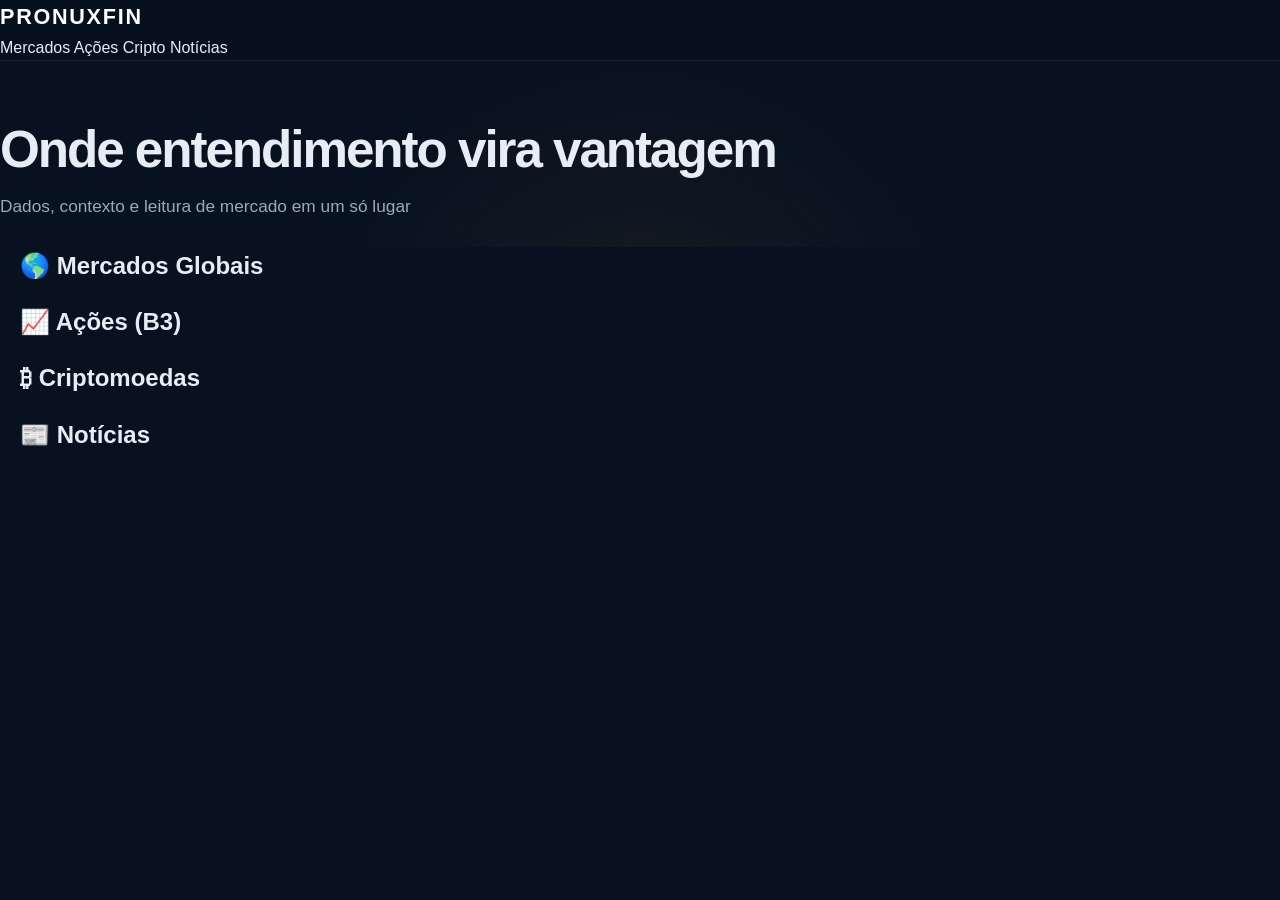
<file: index.html>
<!DOCTYPE html>
<html lang="pt-BR">
<head>
  <meta charset="UTF-8">
  <meta name="viewport" content="width=device-width, initial-scale=1.0">

  <title>Pronuxfin | Inteligência Financeira</title>
  <meta name="description" content="Dados, mercado e inteligência financeira em um só lugar.">

  <link rel="stylesheet" href="css/style.css">
</head>

<body>

<header class="header">
  <div class="logo">PRONUXFIN</div>
  <nav>
    <a href="#">Mercados</a>
    <a href="#">Ações</a>
    <a href="#">Cripto</a>
    <a href="#">Notícias</a>
  </nav>
</header>

<section class="hero">
  <h1>Onde entendimento vira vantagem</h1>
  <p>Dados, contexto e leitura de mercado em um só lugar</p>
</section>

<section class="container">

  <div class="grid">

    <div class="card">
      <h2>🌎 Mercados Globais</h2>
      <table id="marketsTable"></table>
    </div>

    <div class="card">
      <h2>📈 Ações (B3)</h2>
      <table id="stocksTable"></table>
    </div>

    <div class="card">
      <h2>₿ Criptomoedas</h2>
      <table id="cryptoTable"></table>
    </div>

    <div class="card">
      <h2>📰 Notícias</h2>
      <div id="newsContainer"></div>
    </div>

  </div>

</section>

<script src="js/api.js"></script>
<script src="js/app.js"></script>
<script src="js/markets.js"></script>
<script src="js/stocks.js"></script>
<script src="js/crypto.js"></script>
<script src="js/news.js"></script>

</body>
</html>
</file>
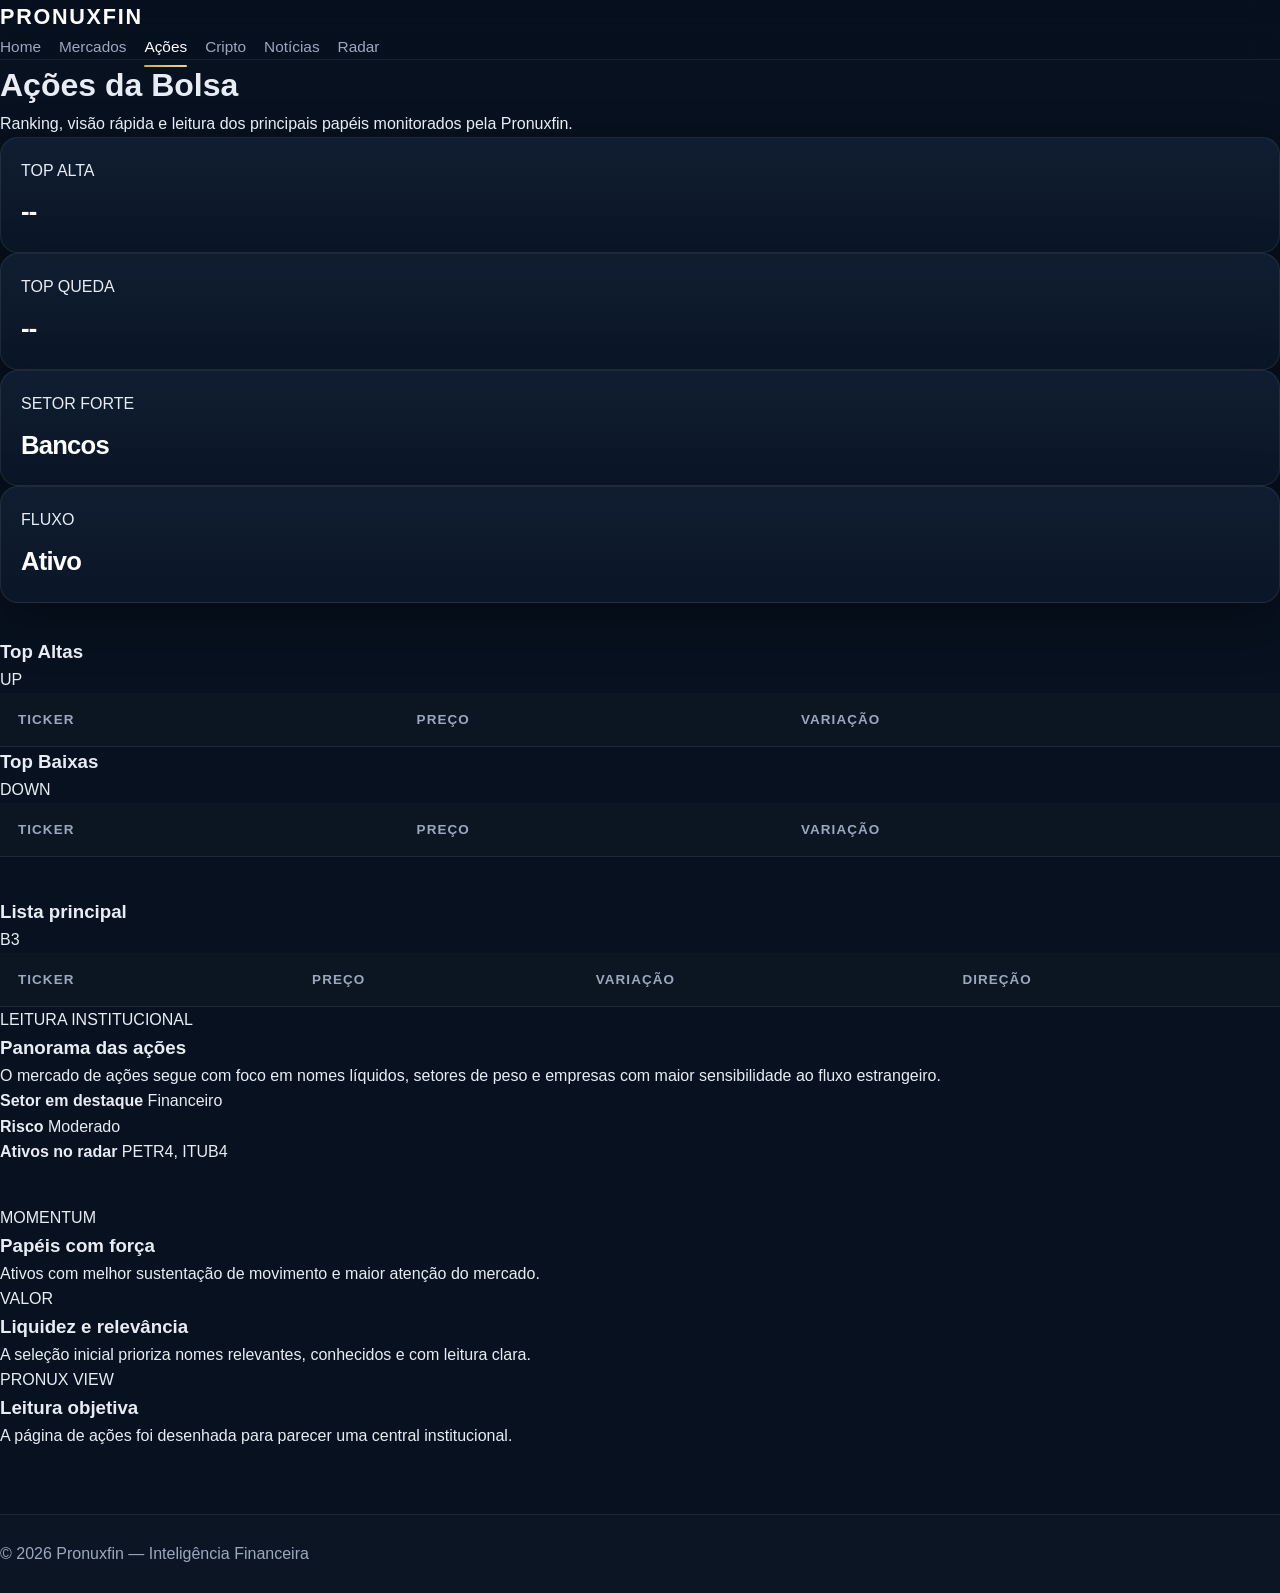
<file: acoes.html>
<!DOCTYPE html>
<html lang="pt-BR">
<head>
  <meta charset="UTF-8" />
  <meta name="viewport" content="width=device-width, initial-scale=1.0" />
  <title>Ações | Pronuxfin</title>
  <meta
    name="description"
    content="Acompanhe ações da bolsa com ranking, destaques e leitura profissional na Pronuxfin."
  />
  <link rel="stylesheet" href="css/style.css" />
</head>
<body>
  <header class="header">
    <div class="logo">PRONUXFIN</div>

    <nav class="nav">
      <a href="index.html">Home</a>
      <a href="mercados.html">Mercados</a>
      <a href="acoes.html" class="active">Ações</a>
      <a href="cripto.html">Cripto</a>
      <a href="noticias.html">Notícias</a>
      <a href="radar.html">Radar</a>
    </nav>
  </header>

  <div class="ticker">
    <div class="ticker-track" id="stocksTickerTrack"></div>
  </div>

  <main class="page">
    <div class="section-head">
      <h1>Ações da Bolsa</h1>
      <p>
        Ranking, visão rápida e leitura dos principais papéis monitorados pela
        Pronuxfin.
      </p>
    </div>

    <section class="stats market-stats">
      <article class="stat-card">
        <span class="card-label">TOP ALTA</span>
        <div class="stat-value" id="topGainerStat">--</div>
      </article>

      <article class="stat-card">
        <span class="card-label">TOP QUEDA</span>
        <div class="stat-value" id="topLoserStat">--</div>
      </article>

      <article class="stat-card">
        <span class="card-label">SETOR FORTE</span>
        <div class="stat-value">Bancos</div>
      </article>

      <article class="stat-card">
        <span class="card-label">FLUXO</span>
        <div class="stat-value">Ativo</div>
      </article>
    </section>

    <section class="section no-pad-top">
      <div class="grid-2">
        <div class="table-card">
          <div class="card-top">
            <h3>Top Altas</h3>
            <span class="mini-tag">UP</span>
          </div>
          <table class="table">
            <thead>
              <tr>
                <th>Ticker</th>
                <th>Preço</th>
                <th>Variação</th>
              </tr>
            </thead>
            <tbody id="topGainersTable"></tbody>
          </table>
        </div>

        <div class="table-card">
          <div class="card-top">
            <h3>Top Baixas</h3>
            <span class="mini-tag">DOWN</span>
          </div>
          <table class="table">
            <thead>
              <tr>
                <th>Ticker</th>
                <th>Preço</th>
                <th>Variação</th>
              </tr>
            </thead>
            <tbody id="topLosersTable"></tbody>
          </table>
        </div>
      </div>
    </section>

    <section class="section no-pad-top">
      <div class="grid-2">
        <div class="table-card">
          <div class="card-top">
            <h3>Lista principal</h3>
            <span class="mini-tag">B3</span>
          </div>

          <table class="table">
            <thead>
              <tr>
                <th>Ticker</th>
                <th>Preço</th>
                <th>Variação</th>
                <th>Direção</th>
              </tr>
            </thead>
            <tbody id="stocksTable"></tbody>
          </table>
        </div>

        <div class="card market-side-card">
          <span class="card-label">LEITURA INSTITUCIONAL</span>
          <h3>Panorama das ações</h3>
          <p>
            O mercado de ações segue com foco em nomes líquidos, setores de
            peso e empresas com maior sensibilidade ao fluxo estrangeiro.
          </p>

          <div class="mini-insights">
            <div class="mini-insight">
              <strong>Setor em destaque</strong>
              <span class="positive">Financeiro</span>
            </div>
            <div class="mini-insight">
              <strong>Risco</strong>
              <span class="neutral">Moderado</span>
            </div>
            <div class="mini-insight">
              <strong>Ativos no radar</strong>
              <span class="positive">PETR4, ITUB4</span>
            </div>
          </div>
        </div>
      </div>
    </section>

    <section class="section no-pad-top">
      <div class="grid-3">
        <article class="card highlight-card">
          <span class="card-label">MOMENTUM</span>
          <h3>Papéis com força</h3>
          <p>
            Ativos com melhor sustentação de movimento e maior atenção do mercado.
          </p>
        </article>

        <article class="card highlight-card">
          <span class="card-label">VALOR</span>
          <h3>Liquidez e relevância</h3>
          <p>
            A seleção inicial prioriza nomes relevantes, conhecidos e com leitura clara.
          </p>
        </article>

        <article class="card highlight-card">
          <span class="card-label">PRONUX VIEW</span>
          <h3>Leitura objetiva</h3>
          <p>
            A página de ações foi desenhada para parecer uma central institucional.
          </p>
        </article>
      </div>
    </section>
  </main>

  <footer class="footer">
    <p>© 2026 Pronuxfin — Inteligência Financeira</p>
  </footer>

  <script src="js/app.js" defer></script>
  <script src="js/stocks.js" defer></script>
</body>
</html>
</file>
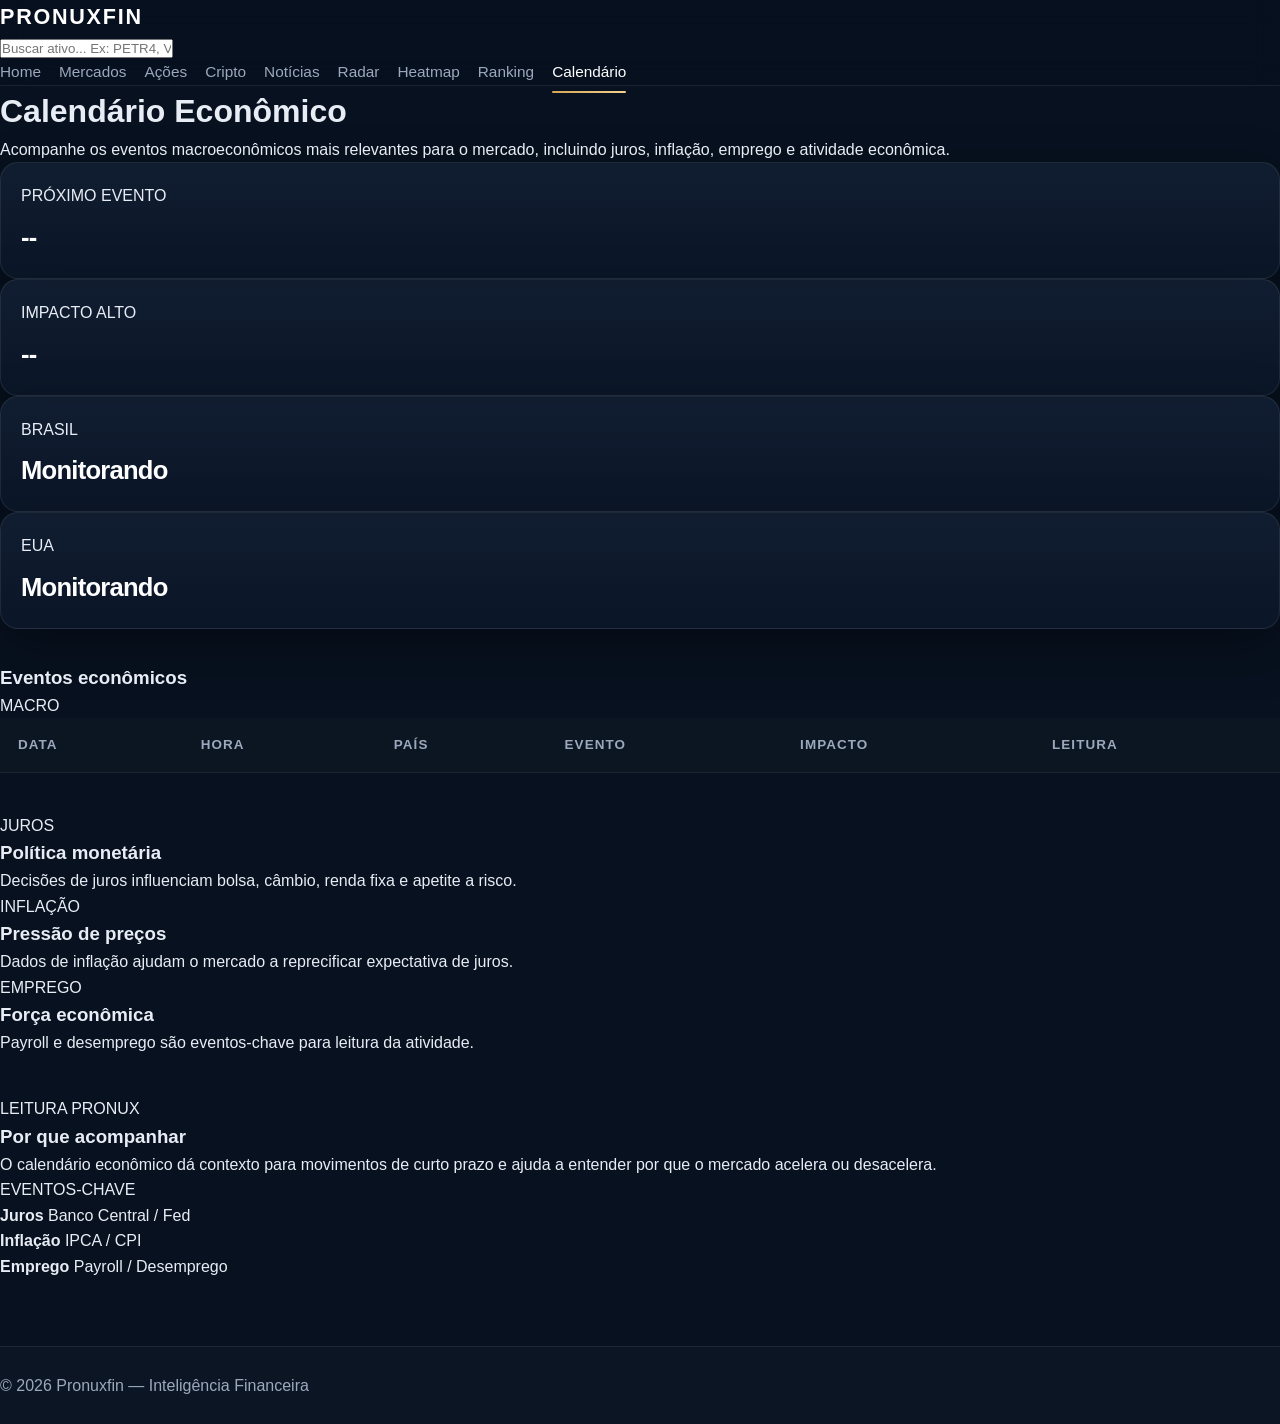
<file: calendario.html>
<!DOCTYPE html>
<html lang="pt-BR">
<head>
  <meta charset="UTF-8" />
  <meta name="viewport" content="width=device-width, initial-scale=1.0" />
  <title>Calendário Econômico | Pronuxfin</title>
  <meta
    name="description"
    content="Calendário econômico da Pronuxfin com eventos importantes, juros, inflação, payroll e indicadores."
  />
  <meta name="theme-color" content="#0b1220" />
  <link rel="stylesheet" href="css/style.css" />
</head>
<body>
  <noscript>
    <div class="noscript-alert">
      A Pronuxfin precisa do JavaScript ativado para carregar dados e atualizações desta página.
    </div>
  </noscript>

  <header class="header">
    <a href="index.html" class="logo" aria-label="Ir para a página inicial da Pronuxfin">PRONUXFIN</a>

    <div class="header-right">
      <div class="search-wrap">
        <input
          type="text"
          id="globalSearch"
          class="search-input"
          placeholder="Buscar ativo... Ex: PETR4, VALE3, BTC, ETH"
          autocomplete="off"
          aria-label="Buscar ativo"
        />
        <div
          id="searchResults"
          class="search-results"
          role="listbox"
          aria-label="Resultados da busca"
        ></div>
      </div>

      <nav class="nav" aria-label="Navegação principal">
        <a href="index.html">Home</a>
        <a href="mercados.html">Mercados</a>
        <a href="acoes.html">Ações</a>
        <a href="cripto.html">Cripto</a>
        <a href="noticias.html">Notícias</a>
        <a href="radar.html">Radar</a>
        <a href="heatmap.html">Heatmap</a>
        <a href="ranking.html">Ranking</a>
        <a href="calendario.html" class="active" aria-current="page">Calendário</a>
      </nav>
    </div>
  </header>

  <main class="page">
    <div class="section-head">
      <h1>Calendário Econômico</h1>
      <p>
        Acompanhe os eventos macroeconômicos mais relevantes para o mercado,
        incluindo juros, inflação, emprego e atividade econômica.
      </p>
    </div>

    <section class="stats market-stats">
      <article class="stat-card">
        <span class="card-label">PRÓXIMO EVENTO</span>
        <div class="stat-value" id="calendarNextEvent">--</div>
      </article>

      <article class="stat-card">
        <span class="card-label">IMPACTO ALTO</span>
        <div class="stat-value" id="calendarHighImpact">--</div>
      </article>

      <article class="stat-card">
        <span class="card-label">BRASIL</span>
        <div class="stat-value">Monitorando</div>
      </article>

      <article class="stat-card">
        <span class="card-label">EUA</span>
        <div class="stat-value">Monitorando</div>
      </article>
    </section>

    <section class="section no-pad-top">
      <div class="table-card">
        <div class="card-top">
          <h3>Eventos econômicos</h3>
          <span class="mini-tag">MACRO</span>
        </div>

        <table class="table">
          <thead>
            <tr>
              <th>Data</th>
              <th>Hora</th>
              <th>País</th>
              <th>Evento</th>
              <th>Impacto</th>
              <th>Leitura</th>
            </tr>
          </thead>
          <tbody id="calendarTable"></tbody>
        </table>
      </div>
    </section>

    <section class="section no-pad-top">
      <div class="grid-3">
        <article class="card highlight-card">
          <span class="card-label">JUROS</span>
          <h3>Política monetária</h3>
          <p>
            Decisões de juros influenciam bolsa, câmbio, renda fixa e apetite a risco.
          </p>
        </article>

        <article class="card highlight-card">
          <span class="card-label">INFLAÇÃO</span>
          <h3>Pressão de preços</h3>
          <p>
            Dados de inflação ajudam o mercado a reprecificar expectativa de juros.
          </p>
        </article>

        <article class="card highlight-card">
          <span class="card-label">EMPREGO</span>
          <h3>Força econômica</h3>
          <p>
            Payroll e desemprego são eventos-chave para leitura da atividade.
          </p>
        </article>
      </div>
    </section>

    <section class="section no-pad-top">
      <div class="grid-2">
        <article class="card market-side-card">
          <span class="card-label">LEITURA PRONUX</span>
          <h3>Por que acompanhar</h3>
          <p>
            O calendário econômico dá contexto para movimentos de curto prazo e
            ajuda a entender por que o mercado acelera ou desacelera.
          </p>
        </article>

        <article class="card market-side-card">
          <span class="card-label">EVENTOS-CHAVE</span>
          <div class="mini-insights">
            <div class="mini-insight">
              <strong>Juros</strong>
              <span class="neutral">Banco Central / Fed</span>
            </div>

            <div class="mini-insight">
              <strong>Inflação</strong>
              <span class="neutral">IPCA / CPI</span>
            </div>

            <div class="mini-insight">
              <strong>Emprego</strong>
              <span class="neutral">Payroll / Desemprego</span>
            </div>
          </div>
        </article>
      </div>
    </section>
  </main>

  <footer class="footer">
    <p>© 2026 Pronuxfin — Inteligência Financeira</p>
  </footer>

  <script src="js/app.js" defer></script>
  <script src="js/calendar.js" defer></script>
</body>
</html>
</file>
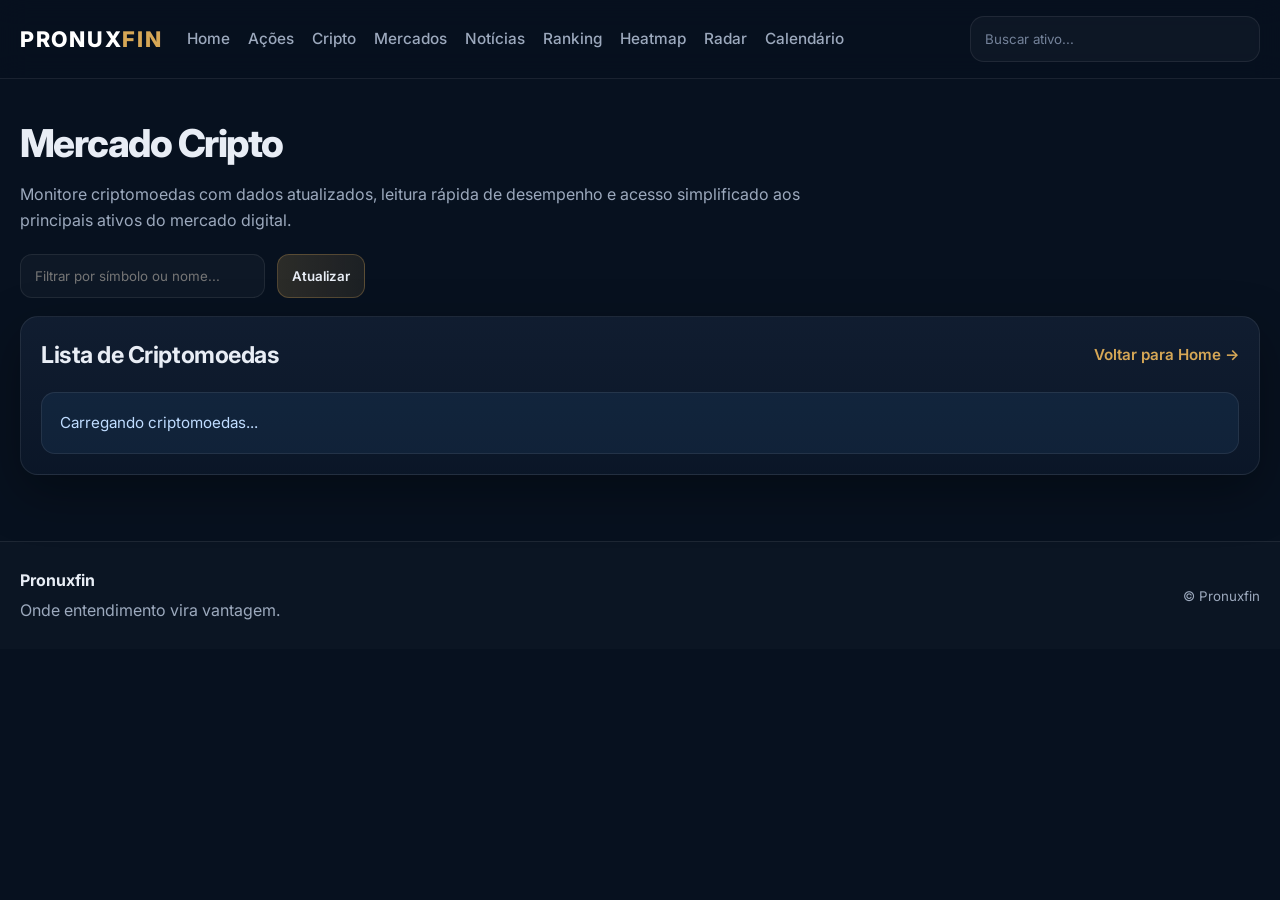
<file: cripto.html>
<!DOCTYPE html>
<html lang="pt-BR">
<head>
  <meta charset="UTF-8" />
  <meta name="viewport" content="width=device-width, initial-scale=1.0" />

  <title>Criptomoedas | Pronuxfin</title>
  <meta
    name="description"
    content="Acompanhe criptomoedas em tempo real com preço, variação, volume e capitalização de mercado na Pronuxfin."
  />

  <link rel="stylesheet" href="css/style.css" />
  <link href="https://fonts.googleapis.com/css2?family=Inter:wght@300;400;500;600;700;800&display=swap" rel="stylesheet" />
</head>
<body>

  <!-- ================= HEADER ================= -->
  <header class="header">
    <div class="container header-content">
      <div class="logo">
        PRONUX<span>FIN</span>
      </div>

      <nav class="nav">
        <a href="index.html" data-nav-link>Home</a>
        <a href="acoes.html" data-nav-link>Ações</a>
        <a href="cripto.html" data-nav-link>Cripto</a>
        <a href="mercados.html" data-nav-link>Mercados</a>
        <a href="noticias.html" data-nav-link>Notícias</a>
        <a href="ranking.html" data-nav-link>Ranking</a>
        <a href="heatmap.html" data-nav-link>Heatmap</a>
        <a href="radar.html" data-nav-link>Radar</a>
        <a href="calendario.html" data-nav-link>Calendário</a>
      </nav>

      <form class="search" data-search-form>
        <input type="text" placeholder="Buscar ativo..." data-search-input />
        <div class="search-results" data-search-results></div>
      </form>
    </div>
  </header>

  <!-- ================= CONTEÚDO ================= -->
  <main class="section">
    <div class="container">

      <div class="page-title">
        <h1>Mercado Cripto</h1>
        <p>
          Monitore criptomoedas com dados atualizados, leitura rápida de desempenho
          e acesso simplificado aos principais ativos do mercado digital.
        </p>
      </div>

      <div class="filters-bar">
        <div style="display: flex; gap: 12px; flex-wrap: wrap;">
          <input
            type="text"
            id="crypto-filter-input"
            placeholder="Filtrar por símbolo ou nome..."
          />
          <button type="button" id="crypto-refresh-btn">Atualizar</button>
        </div>
      </div>

      <section class="panel">
        <div class="section-header">
          <h2>Lista de Criptomoedas</h2>
          <a href="index.html">Voltar para Home →</a>
        </div>

        <div id="crypto-table">
          <div class="loading">Carregando criptomoedas...</div>
        </div>
      </section>

    </div>
  </main>

  <!-- ================= FOOTER ================= -->
  <footer class="footer">
    <div class="container footer-content">
      <div>
        <strong>Pronuxfin</strong>
        <p>Onde entendimento vira vantagem.</p>
      </div>

      <div>
        <small>© <span data-current-year></span> Pronuxfin</small>
      </div>
    </div>
  </footer>

  <!-- ================= SCRIPTS ================= -->
  <script src="js/api.js"></script>
  <script src="js/app.js"></script>
  <script src="js/crypto.js"></script>

</body>
</html>
</file>
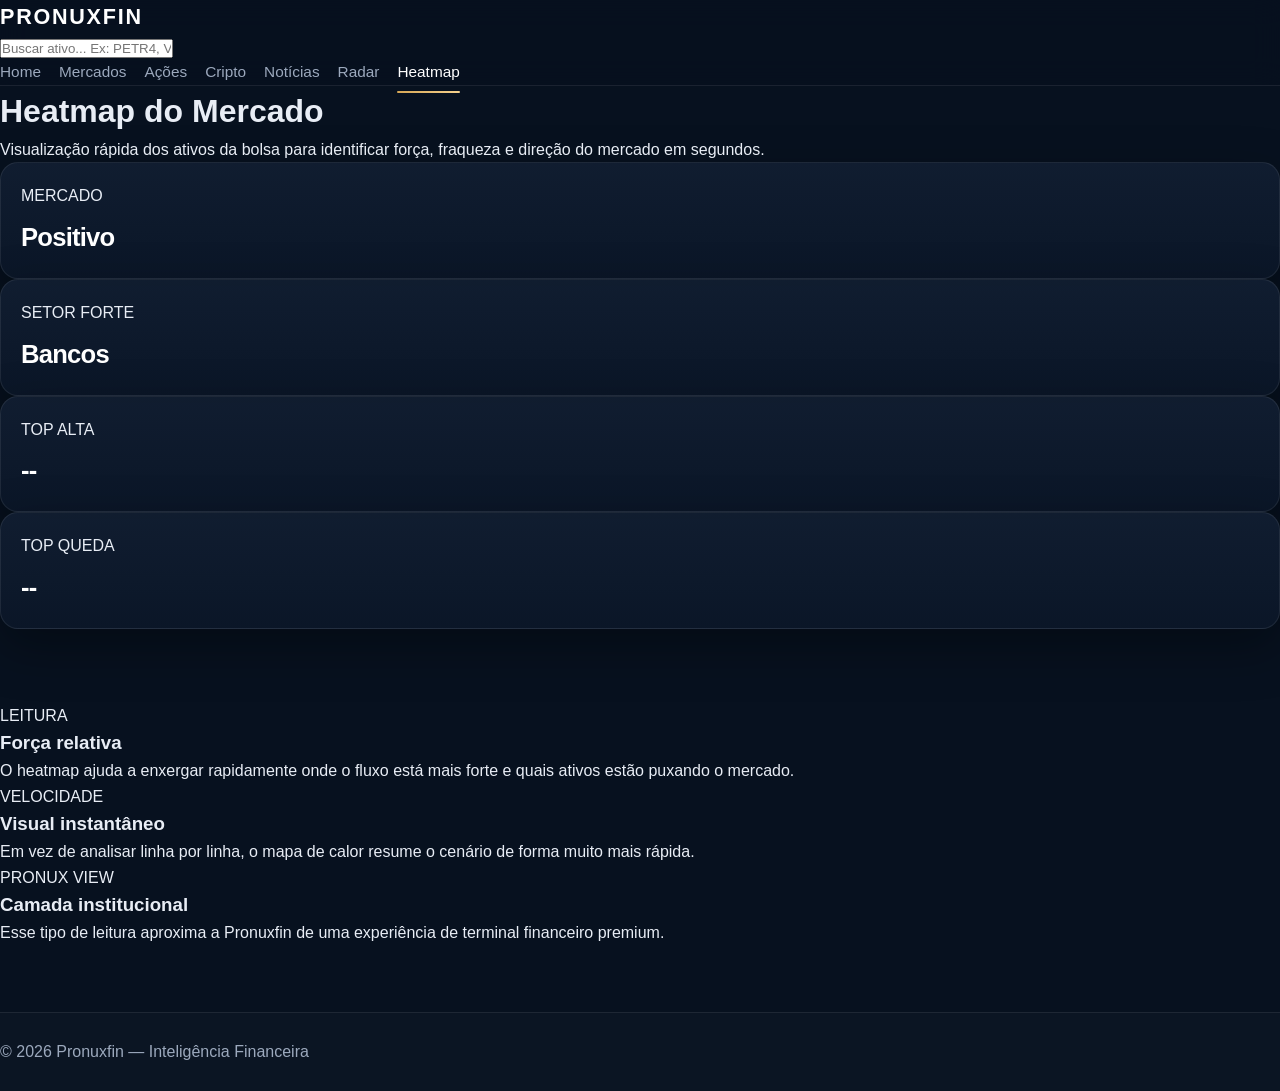
<file: heatmap.html>
<!DOCTYPE html>
<html lang="pt-BR">
<head>
  <meta charset="UTF-8" />
  <meta name="viewport" content="width=device-width, initial-scale=1.0" />
  <title>Heatmap do Mercado | Pronuxfin</title>
  <meta
    name="description"
    content="Heatmap do mercado da Pronuxfin com visualização rápida de ações em alta e em baixa."
  />
  <link rel="stylesheet" href="css/style.css" />
</head>
<body>
  <header class="header">
    <div class="logo">PRONUXFIN</div>

    <div class="header-right">
      <div class="search-wrap">
        <input
          type="text"
          id="globalSearch"
          class="search-input"
          placeholder="Buscar ativo... Ex: PETR4, VALE3, BTC, ETH"
          autocomplete="off"
        />
        <div id="searchResults" class="search-results"></div>
      </div>

      <nav class="nav">
        <a href="index.html">Home</a>
        <a href="mercados.html">Mercados</a>
        <a href="acoes.html">Ações</a>
        <a href="cripto.html">Cripto</a>
        <a href="noticias.html">Notícias</a>
        <a href="radar.html">Radar</a>
        <a href="heatmap.html" class="active">Heatmap</a>
      </nav>
    </div>
  </header>

  <main class="page">
    <div class="section-head">
      <h1>Heatmap do Mercado</h1>
      <p>
        Visualização rápida dos ativos da bolsa para identificar força,
        fraqueza e direção do mercado em segundos.
      </p>
    </div>

    <section class="stats market-stats">
      <article class="stat-card">
        <span class="card-label">MERCADO</span>
        <div class="stat-value positive">Positivo</div>
      </article>

      <article class="stat-card">
        <span class="card-label">SETOR FORTE</span>
        <div class="stat-value">Bancos</div>
      </article>

      <article class="stat-card">
        <span class="card-label">TOP ALTA</span>
        <div class="stat-value" id="heatmapTopGainer">--</div>
      </article>

      <article class="stat-card">
        <span class="card-label">TOP QUEDA</span>
        <div class="stat-value" id="heatmapTopLoser">--</div>
      </article>
    </section>

    <section class="section no-pad-top">
      <div class="heatmap-grid" id="heatmapGrid"></div>
    </section>

    <section class="section no-pad-top">
      <div class="grid-3">
        <article class="card highlight-card">
          <span class="card-label">LEITURA</span>
          <h3>Força relativa</h3>
          <p>
            O heatmap ajuda a enxergar rapidamente onde o fluxo está mais forte
            e quais ativos estão puxando o mercado.
          </p>
        </article>

        <article class="card highlight-card">
          <span class="card-label">VELOCIDADE</span>
          <h3>Visual instantâneo</h3>
          <p>
            Em vez de analisar linha por linha, o mapa de calor resume o cenário
            de forma muito mais rápida.
          </p>
        </article>

        <article class="card highlight-card">
          <span class="card-label">PRONUX VIEW</span>
          <h3>Camada institucional</h3>
          <p>
            Esse tipo de leitura aproxima a Pronuxfin de uma experiência de
            terminal financeiro premium.
          </p>
        </article>
      </div>
    </section>
  </main>

  <footer class="footer">
    <p>© 2026 Pronuxfin — Inteligência Financeira</p>
  </footer>

  <script src="js/app.js" defer></script>
  <script src="js/heatmap.js" defer></script>
</body>
</html>
</file>
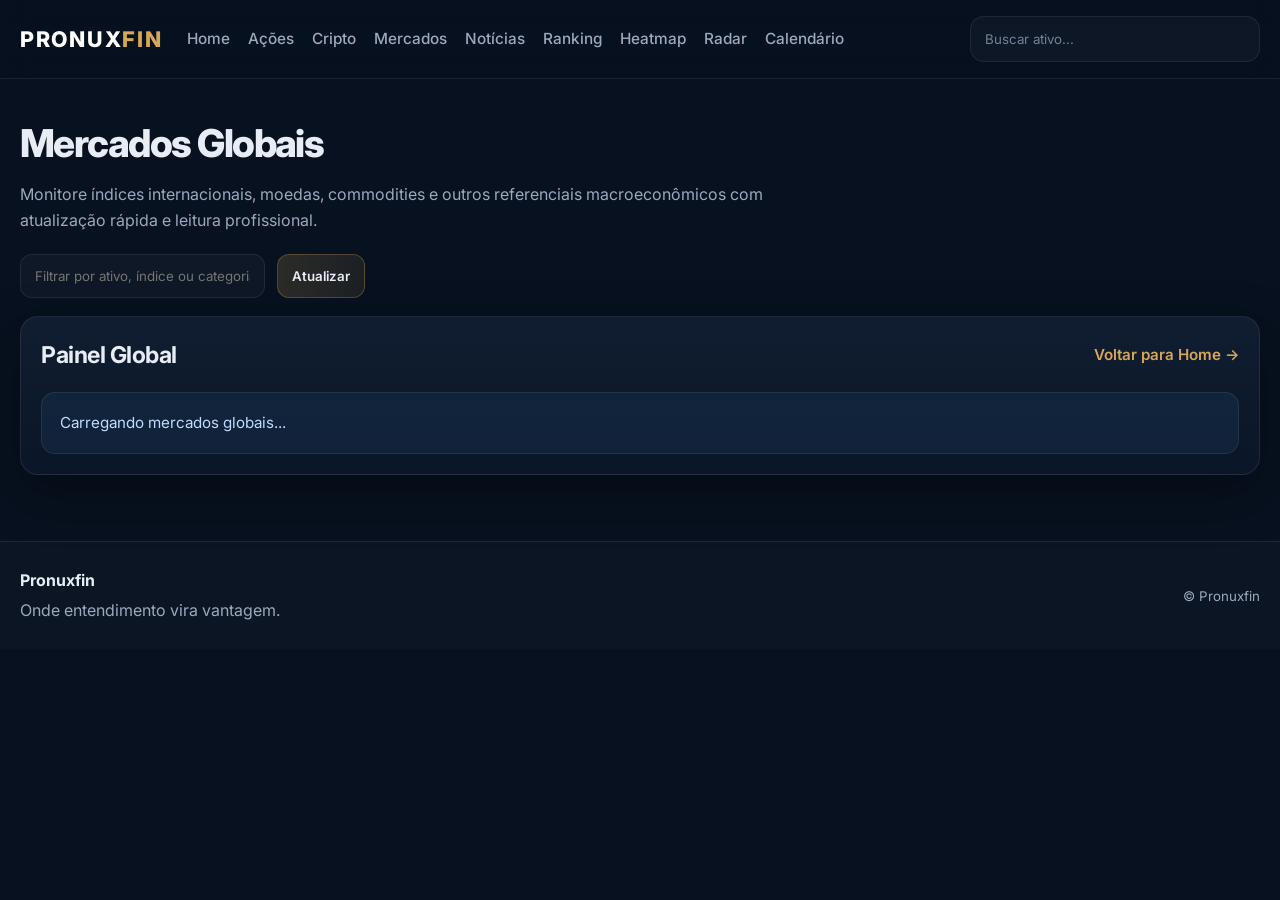
<file: mercados.html>
<!DOCTYPE html>
<html lang="pt-BR">
<head>
  <meta charset="UTF-8" />
  <meta name="viewport" content="width=device-width, initial-scale=1.0" />

  <title>Mercados Globais | Pronuxfin</title>
  <meta
    name="description"
    content="Acompanhe mercados globais, índices, moedas e commodities com dados atualizados e leitura estratégica na Pronuxfin."
  />

  <link rel="stylesheet" href="css/style.css" />
  <link href="https://fonts.googleapis.com/css2?family=Inter:wght@300;400;500;600;700;800&display=swap" rel="stylesheet" />
</head>
<body>

  <!-- ================= HEADER ================= -->
  <header class="header">
    <div class="container header-content">
      <div class="logo">
        PRONUX<span>FIN</span>
      </div>

      <nav class="nav">
        <a href="index.html" data-nav-link>Home</a>
        <a href="acoes.html" data-nav-link>Ações</a>
        <a href="cripto.html" data-nav-link>Cripto</a>
        <a href="mercados.html" data-nav-link>Mercados</a>
        <a href="noticias.html" data-nav-link>Notícias</a>
        <a href="ranking.html" data-nav-link>Ranking</a>
        <a href="heatmap.html" data-nav-link>Heatmap</a>
        <a href="radar.html" data-nav-link>Radar</a>
        <a href="calendario.html" data-nav-link>Calendário</a>
      </nav>

      <form class="search" data-search-form>
        <input type="text" placeholder="Buscar ativo..." data-search-input />
        <div class="search-results" data-search-results></div>
      </form>
    </div>
  </header>

  <!-- ================= CONTEÚDO ================= -->
  <main class="section">
    <div class="container">

      <div class="page-title">
        <h1>Mercados Globais</h1>
        <p>
          Monitore índices internacionais, moedas, commodities e outros referenciais
          macroeconômicos com atualização rápida e leitura profissional.
        </p>
      </div>

      <div class="filters-bar">
        <div style="display: flex; gap: 12px; flex-wrap: wrap;">
          <input
            type="text"
            id="markets-filter-input"
            placeholder="Filtrar por ativo, índice ou categoria..."
          />
          <button type="button" id="markets-refresh-btn">Atualizar</button>
        </div>
      </div>

      <section class="panel">
        <div class="section-header">
          <h2>Painel Global</h2>
          <a href="index.html">Voltar para Home →</a>
        </div>

        <div id="markets-table">
          <div class="loading">Carregando mercados globais...</div>
        </div>
      </section>

    </div>
  </main>

  <!-- ================= FOOTER ================= -->
  <footer class="footer">
    <div class="container footer-content">
      <div>
        <strong>Pronuxfin</strong>
        <p>Onde entendimento vira vantagem.</p>
      </div>

      <div>
        <small>© <span data-current-year></span> Pronuxfin</small>
      </div>
    </div>
  </footer>

  <!-- ================= SCRIPTS ================= -->
  <script src="js/api.js"></script>
  <script src="js/app.js"></script>
  <script src="js/markets.js"></script>

</body>
</html>
</file>
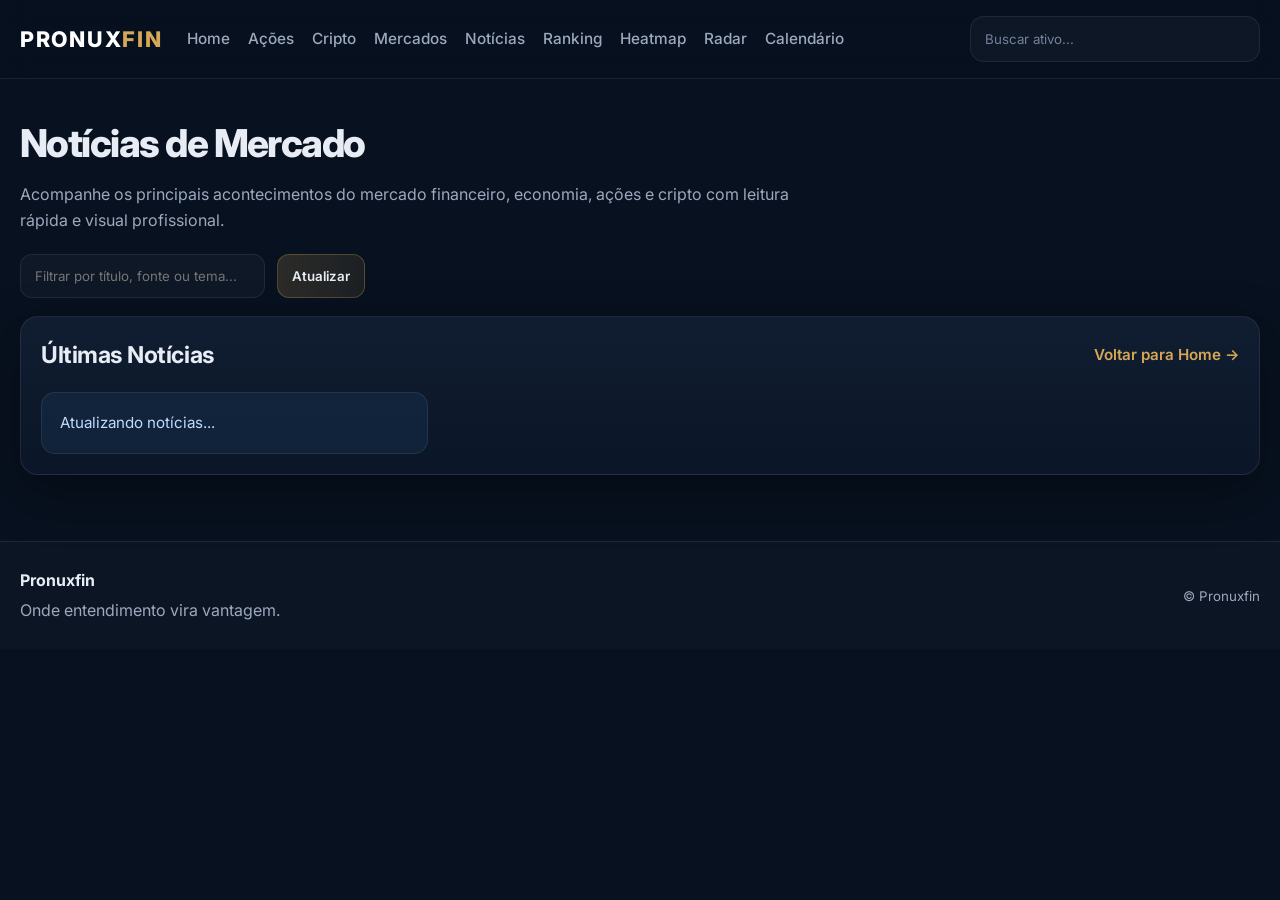
<file: noticias.html>
<!DOCTYPE html>
<html lang="pt-BR">
<head>
  <meta charset="UTF-8" />
  <meta name="viewport" content="width=device-width, initial-scale=1.0" />

  <title>Notícias | Pronuxfin</title>
  <meta
    name="description"
    content="Acompanhe notícias financeiras, mercado, economia, ações e cripto em tempo real na Pronuxfin."
  />

  <link rel="stylesheet" href="css/style.css" />
  <link href="https://fonts.googleapis.com/css2?family=Inter:wght@300;400;500;600;700;800&display=swap" rel="stylesheet" />
</head>
<body>

  <header class="header">
    <div class="container header-content">
      <div class="logo">
        PRONUX<span>FIN</span>
      </div>

      <nav class="nav">
        <a href="index.html" data-nav-link>Home</a>
        <a href="acoes.html" data-nav-link>Ações</a>
        <a href="cripto.html" data-nav-link>Cripto</a>
        <a href="mercados.html" data-nav-link>Mercados</a>
        <a href="noticias.html" data-nav-link>Notícias</a>
        <a href="ranking.html" data-nav-link>Ranking</a>
        <a href="heatmap.html" data-nav-link>Heatmap</a>
        <a href="radar.html" data-nav-link>Radar</a>
        <a href="calendario.html" data-nav-link>Calendário</a>
      </nav>

      <form class="search" data-search-form>
        <input type="text" placeholder="Buscar ativo..." data-search-input />
        <div class="search-results" data-search-results></div>
      </form>
    </div>
  </header>

  <main class="section">
    <div class="container">

      <div class="page-title">
        <h1>Notícias de Mercado</h1>
        <p>
          Acompanhe os principais acontecimentos do mercado financeiro, economia,
          ações e cripto com leitura rápida e visual profissional.
        </p>
      </div>

      <div class="filters-bar">
        <div style="display: flex; gap: 12px; flex-wrap: wrap;">
          <input
            type="text"
            id="news-filter-input"
            placeholder="Filtrar por título, fonte ou tema..."
          />
          <button type="button" id="news-refresh-btn">Atualizar</button>
        </div>
      </div>

      <section class="panel">
        <div class="section-header">
          <h2>Últimas Notícias</h2>
          <a href="index.html">Voltar para Home →</a>
        </div>

        <div id="news-grid" class="grid grid-3">
          <div class="loading">Carregando notícias...</div>
        </div>
      </section>

    </div>
  </main>

  <footer class="footer">
    <div class="container footer-content">
      <div>
        <strong>Pronuxfin</strong>
        <p>Onde entendimento vira vantagem.</p>
      </div>

      <div>
        <small>© <span data-current-year></span> Pronuxfin</small>
      </div>
    </div>
  </footer>

  <script src="js/api.js"></script>
  <script src="js/app.js"></script>
  <script src="js/news.js"></script>

</body>
</html>
</file>
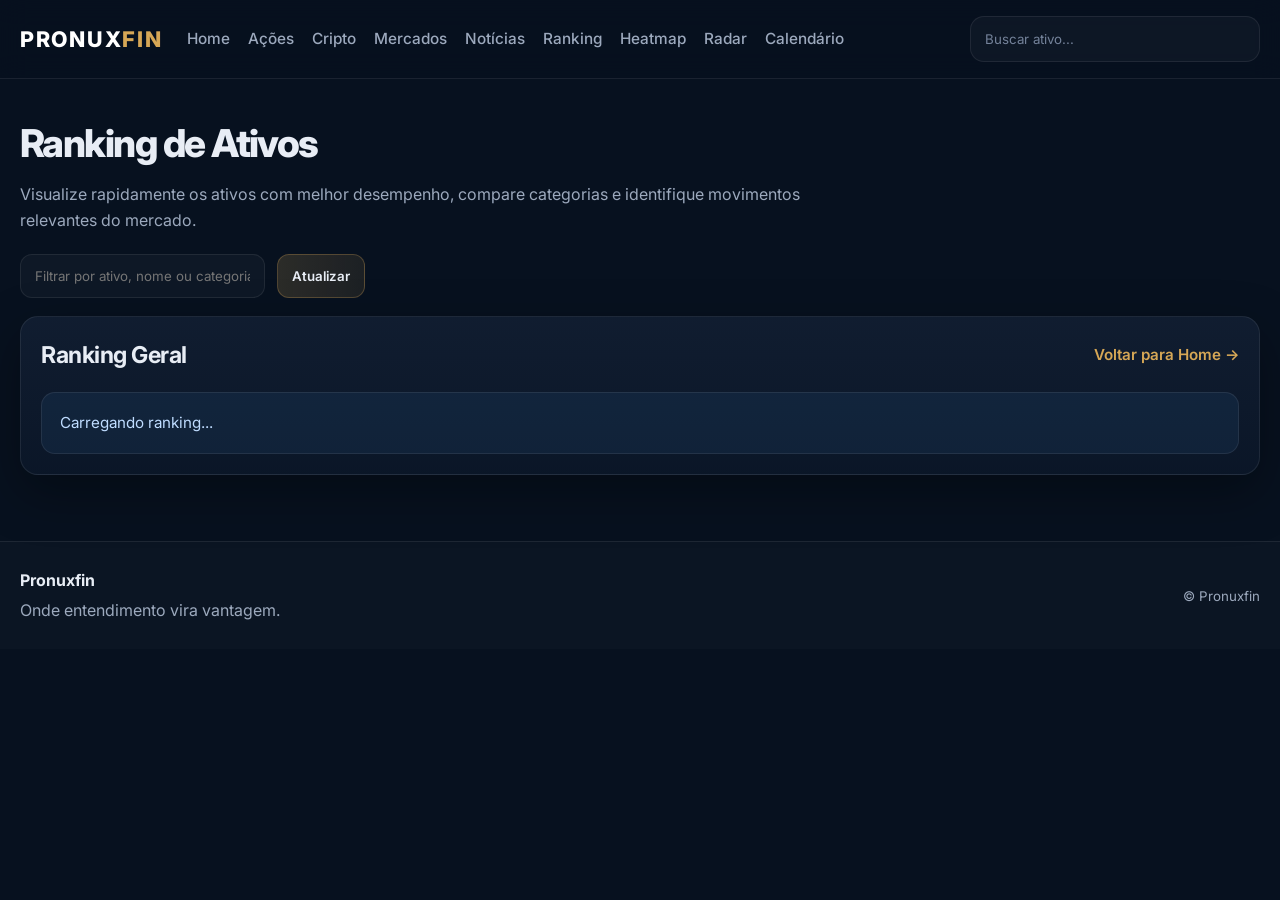
<file: ranking.html>
<!DOCTYPE html>
<html lang="pt-BR">
<head>
  <meta charset="UTF-8" />
  <meta name="viewport" content="width=device-width, initial-scale=1.0" />

  <title>Ranking de Ativos | Pronuxfin</title>
  <meta
    name="description"
    content="Veja o ranking de ativos da Pronuxfin com melhor desempenho, variação, categoria e visão rápida de mercado."
  />

  <link rel="stylesheet" href="css/style.css" />
  <link href="https://fonts.googleapis.com/css2?family=Inter:wght@300;400;500;600;700;800&display=swap" rel="stylesheet" />
</head>
<body>

  <header class="header">
    <div class="container header-content">
      <div class="logo">
        PRONUX<span>FIN</span>
      </div>

      <nav class="nav">
        <a href="index.html" data-nav-link>Home</a>
        <a href="acoes.html" data-nav-link>Ações</a>
        <a href="cripto.html" data-nav-link>Cripto</a>
        <a href="mercados.html" data-nav-link>Mercados</a>
        <a href="noticias.html" data-nav-link>Notícias</a>
        <a href="ranking.html" data-nav-link>Ranking</a>
        <a href="heatmap.html" data-nav-link>Heatmap</a>
        <a href="radar.html" data-nav-link>Radar</a>
        <a href="calendario.html" data-nav-link>Calendário</a>
      </nav>

      <form class="search" data-search-form>
        <input type="text" placeholder="Buscar ativo..." data-search-input />
        <div class="search-results" data-search-results></div>
      </form>
    </div>
  </header>

  <main class="section">
    <div class="container">

      <div class="page-title">
        <h1>Ranking de Ativos</h1>
        <p>
          Visualize rapidamente os ativos com melhor desempenho, compare categorias
          e identifique movimentos relevantes do mercado.
        </p>
      </div>

      <div class="filters-bar">
        <div style="display: flex; gap: 12px; flex-wrap: wrap;">
          <input
            type="text"
            id="ranking-filter-input"
            placeholder="Filtrar por ativo, nome ou categoria..."
          />
          <button type="button" id="ranking-refresh-btn">Atualizar</button>
        </div>
      </div>

      <section class="panel">
        <div class="section-header">
          <h2>Ranking Geral</h2>
          <a href="index.html">Voltar para Home →</a>
        </div>

        <div id="ranking-table">
          <div class="loading">Carregando ranking...</div>
        </div>
      </section>

    </div>
  </main>

  <footer class="footer">
    <div class="container footer-content">
      <div>
        <strong>Pronuxfin</strong>
        <p>Onde entendimento vira vantagem.</p>
      </div>

      <div>
        <small>© <span data-current-year></span> Pronuxfin</small>
      </div>
    </div>
  </footer>

  <script src="js/api.js"></script>
  <script src="js/app.js"></script>
  <script src="js/ranking.js"></script>

</body>
</html>
</file>
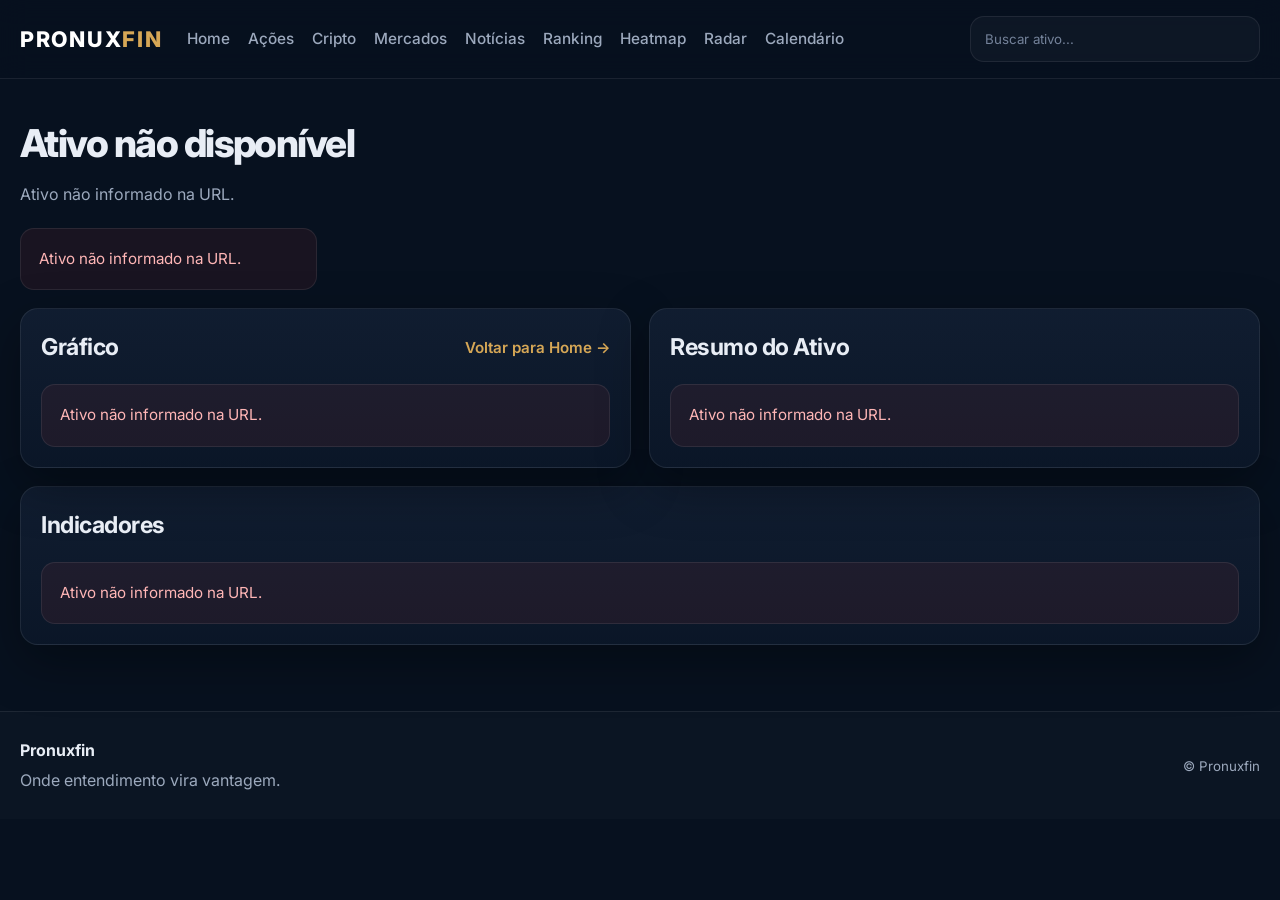
<file: ativos/ativo.html>
<!DOCTYPE html>
<html lang="pt-BR">
<head>
  <meta charset="UTF-8" />
  <meta name="viewport" content="width=device-width, initial-scale=1.0" />

  <title>Ativo | Pronuxfin</title>
  <meta
    name="description"
    content="Acompanhe os detalhes de um ativo com preço, variação, indicadores e visão estratégica na Pronuxfin."
  />

  <link rel="stylesheet" href="../css/style.css" />
  <link href="https://fonts.googleapis.com/css2?family=Inter:wght@300;400;500;600;700;800&display=swap" rel="stylesheet" />
</head>
<body>

  <header class="header">
    <div class="container header-content">
      <div class="logo">
        PRONUX<span>FIN</span>
      </div>

      <nav class="nav">
        <a href="../index.html" data-nav-link>Home</a>
        <a href="../acoes.html" data-nav-link>Ações</a>
        <a href="../cripto.html" data-nav-link>Cripto</a>
        <a href="../mercados.html" data-nav-link>Mercados</a>
        <a href="../noticias.html" data-nav-link>Notícias</a>
        <a href="../ranking.html" data-nav-link>Ranking</a>
        <a href="../heatmap.html" data-nav-link>Heatmap</a>
        <a href="../radar.html" data-nav-link>Radar</a>
        <a href="../calendario.html" data-nav-link>Calendário</a>
      </nav>

      <form class="search" data-search-form>
        <input type="text" placeholder="Buscar ativo..." data-search-input />
        <div class="search-results" data-search-results></div>
      </form>
    </div>
  </header>

  <main class="section">
    <div class="container">

      <div class="page-title">
        <h1 id="asset-title">Ativo</h1>
        <p id="asset-subtitle">
          Carregando detalhes do ativo...
        </p>
      </div>

      <section class="kpi-row" id="asset-kpis">
        <div class="stat-card">
          <span class="stat-label">Preço</span>
          <strong class="stat-value">--</strong>
          <small class="stat-subtitle">Carregando...</small>
        </div>
        <div class="stat-card">
          <span class="stat-label">Variação</span>
          <strong class="stat-value">--</strong>
          <small class="stat-subtitle">Última sessão</small>
        </div>
        <div class="stat-card">
          <span class="stat-label">Volume</span>
          <strong class="stat-value">--</strong>
          <small class="stat-subtitle">Liquidez</small>
        </div>
        <div class="stat-card">
          <span class="stat-label">Market Cap</span>
          <strong class="stat-value">--</strong>
          <small class="stat-subtitle">Valor de mercado</small>
        </div>
      </section>

      <section class="grid grid-2" style="margin-top: 18px;">
        <div class="chart-card">
          <div class="section-header">
            <h2>Gráfico</h2>
            <a href="../index.html">Voltar para Home →</a>
          </div>

          <div id="asset-chart" class="tv-chart-placeholder">
            <div class="loading">Carregando gráfico...</div>
          </div>
        </div>

        <div class="panel">
          <div class="section-header">
            <h2>Resumo do Ativo</h2>
          </div>

          <div id="asset-summary" class="list-stack">
            <div class="loading">Carregando resumo...</div>
          </div>
        </div>
      </section>

      <section class="panel" style="margin-top: 18px;">
        <div class="section-header">
          <h2>Indicadores</h2>
        </div>

        <div id="asset-details-table">
          <div class="loading">Carregando indicadores...</div>
        </div>
      </section>

    </div>
  </main>

  <footer class="footer">
    <div class="container footer-content">
      <div>
        <strong>Pronuxfin</strong>
        <p>Onde entendimento vira vantagem.</p>
      </div>

      <div>
        <small>© <span data-current-year></span> Pronuxfin</small>
      </div>
    </div>
  </footer>

  <script src="../js/api.js"></script>
  <script src="../js/app.js"></script>
  <script src="../js/asset.js"></script>

</body>
</html>
</file>
<file: css/style.css>
/* ===============================
   RESET
=============================== */
* {
  margin: 0;
  padding: 0;
  box-sizing: border-box;
}

html {
  scroll-behavior: smooth;
}

body {
  background: #07111f;
  color: #e8edf5;
  font-family: 'Inter', sans-serif;
  line-height: 1.6;
  min-height: 100vh;
}

/* ===============================
   VARIÁVEIS
=============================== */
:root {
  --bg: #07111f;
  --bg-soft: #0b1728;
  --panel: rgba(12, 24, 40, 0.92);
  --panel-strong: #0f1c2f;
  --border: rgba(255, 255, 255, 0.08);
  --border-strong: rgba(255, 255, 255, 0.14);
  --text: #e8edf5;
  --text-soft: #9ca9bd;
  --text-muted: #74839a;
  --gold: #d6a756;
  --gold-soft: rgba(214, 167, 86, 0.18);
  --green: #22c55e;
  --red: #ef4444;
  --blue: #4da3ff;
  --shadow: 0 18px 50px rgba(0, 0, 0, 0.34);
  --radius: 18px;
  --radius-sm: 12px;
  --container: 1240px;
}

/* ===============================
   ELEMENTOS BASE
=============================== */
a {
  color: inherit;
  text-decoration: none;
}

button,
input {
  font-family: inherit;
}

img {
  max-width: 100%;
  display: block;
}

.container {
  width: min(100% - 32px, var(--container));
  margin: 0 auto;
}

.section {
  padding: 34px 0;
}

.section + .section {
  padding-top: 6px;
}

.section-header {
  display: flex;
  align-items: center;
  justify-content: space-between;
  gap: 14px;
  margin-bottom: 18px;
}

.section-header a {
  color: var(--gold);
  font-weight: 600;
  font-size: 0.95rem;
}

.section h2 {
  font-size: 1.45rem;
  font-weight: 700;
  letter-spacing: -0.02em;
}

/* ===============================
   HEADER
=============================== */
.header {
  position: sticky;
  top: 0;
  z-index: 50;
  backdrop-filter: blur(14px);
  background: rgba(7, 17, 31, 0.82);
  border-bottom: 1px solid var(--border);
}

.header-content {
  min-height: 78px;
  display: grid;
  grid-template-columns: auto 1fr auto;
  align-items: center;
  gap: 24px;
}

.logo {
  font-size: 1.35rem;
  font-weight: 800;
  letter-spacing: 0.08em;
  color: #ffffff;
  white-space: nowrap;
}

.logo span {
  color: var(--gold);
}

.nav {
  display: flex;
  align-items: center;
  gap: 18px;
  flex-wrap: wrap;
}

.nav a {
  color: var(--text-soft);
  font-size: 0.96rem;
  font-weight: 500;
  position: relative;
  transition: 0.22s ease;
}

.nav a:hover,
.nav a.active {
  color: #ffffff;
}

.nav a.active::after,
.nav a:hover::after {
  content: '';
  position: absolute;
  left: 0;
  bottom: -8px;
  width: 100%;
  height: 2px;
  border-radius: 999px;
  background: linear-gradient(90deg, var(--gold), #f5d18d);
}

/* ===============================
   BUSCA
=============================== */
.search {
  position: relative;
  width: 290px;
}

.search input {
  width: 100%;
  height: 46px;
  border: 1px solid var(--border);
  background: rgba(255, 255, 255, 0.03);
  color: var(--text);
  border-radius: 14px;
  padding: 0 14px;
  outline: none;
  transition: 0.22s ease;
}

.search input::placeholder {
  color: var(--text-muted);
}

.search input:focus {
  border-color: rgba(214, 167, 86, 0.48);
  box-shadow: 0 0 0 4px rgba(214, 167, 86, 0.08);
}

.search-results {
  position: absolute;
  top: calc(100% + 10px);
  left: 0;
  width: 100%;
  background: #0d1a2c;
  border: 1px solid var(--border-strong);
  border-radius: 16px;
  box-shadow: var(--shadow);
  overflow: hidden;
  opacity: 0;
  visibility: hidden;
  transform: translateY(6px);
  transition: 0.22s ease;
}

.search-results.show {
  opacity: 1;
  visibility: visible;
  transform: translateY(0);
}

.search-item {
  display: flex;
  align-items: center;
  justify-content: space-between;
  gap: 14px;
  padding: 14px;
  border-bottom: 1px solid var(--border);
  transition: 0.2s ease;
}

.search-item:last-child {
  border-bottom: none;
}

.search-item:hover {
  background: rgba(255, 255, 255, 0.03);
}

.search-item strong {
  font-size: 0.96rem;
}

.badge {
  display: inline-flex;
  align-items: center;
  justify-content: center;
  padding: 5px 10px;
  border-radius: 999px;
  background: var(--gold-soft);
  color: var(--gold);
  font-size: 0.73rem;
  font-weight: 700;
  letter-spacing: 0.04em;
}

/* ===============================
   HERO
=============================== */
.hero {
  position: relative;
  padding: 62px 0 26px;
  overflow: hidden;
}

.hero::before {
  content: '';
  position: absolute;
  inset: -20% auto auto 50%;
  width: 720px;
  height: 720px;
  transform: translateX(-50%);
  background:
    radial-gradient(circle, rgba(214, 167, 86, 0.14) 0%, rgba(214, 167, 86, 0.04) 32%, transparent 68%);
  pointer-events: none;
}

.hero h1 {
  position: relative;
  max-width: 840px;
  font-size: clamp(2.1rem, 4vw, 4rem);
  line-height: 1.05;
  font-weight: 800;
  letter-spacing: -0.04em;
  margin-bottom: 16px;
}

.hero p {
  position: relative;
  max-width: 760px;
  color: var(--text-soft);
  font-size: 1.08rem;
}

/* ===============================
   GRIDS
=============================== */
.grid {
  display: grid;
  gap: 18px;
}

.grid-2 {
  grid-template-columns: repeat(2, minmax(0, 1fr));
}

.grid-3 {
  grid-template-columns: repeat(3, minmax(0, 1fr));
}

.grid-4 {
  grid-template-columns: repeat(4, minmax(0, 1fr));
}

/* ===============================
   CARDS
=============================== */
.quote-item,
.asset-list-item,
.news-item,
.event-item,
.stat-card,
.panel,
.chart-card {
  background: linear-gradient(180deg, rgba(17, 30, 49, 0.96), rgba(11, 23, 40, 0.96));
  border: 1px solid var(--border);
  border-radius: var(--radius);
  box-shadow: var(--shadow);
}

.quote-item,
.asset-list-item,
.event-item,
.stat-card,
.panel,
.chart-card {
  padding: 20px;
}

.news-item {
  display: block;
  padding: 18px;
  transition: 0.22s ease;
  min-height: 176px;
}

.news-item:hover {
  transform: translateY(-3px);
  border-color: rgba(214, 167, 86, 0.22);
}

.quote-item h4,
.asset-list-item strong,
.news-item strong,
.event-item strong,
.stat-card .stat-value {
  color: #ffffff;
}

.quote-item h4 {
  font-size: 0.95rem;
  color: var(--text-soft);
  font-weight: 600;
  margin-bottom: 10px;
}

.quote-item .value {
  font-size: 1.55rem;
  font-weight: 800;
  letter-spacing: -0.03em;
  margin-bottom: 8px;
}

.asset-list-item small,
.news-item small,
.event-item small,
.stat-subtitle,
.card-subtitle {
  color: var(--text-muted);
  display: block;
}

.asset-list-item strong,
.news-item strong,
.event-item strong {
  display: block;
  margin: 8px 0 8px;
  font-size: 1.03rem;
  line-height: 1.35;
}

.card-subtitle {
  font-size: 0.94rem;
  line-height: 1.55;
}

.stat-card {
  display: flex;
  flex-direction: column;
  gap: 8px;
}

.stat-label {
  color: var(--text-soft);
  font-size: 0.85rem;
  text-transform: uppercase;
  letter-spacing: 0.08em;
}

.stat-value {
  font-size: 1.6rem;
  font-weight: 800;
  letter-spacing: -0.03em;
}

/* ===============================
   DELTAS
=============================== */
.delta {
  font-size: 0.95rem;
  font-weight: 700;
}

.up {
  color: var(--green);
}

.down {
  color: var(--red);
}

.flat {
  color: var(--text-soft);
}

/* ===============================
   TABELA
=============================== */
.table-wrap {
  width: 100%;
  overflow-x: auto;
  background: linear-gradient(180deg, rgba(17, 30, 49, 0.96), rgba(11, 23, 40, 0.96));
  border: 1px solid var(--border);
  border-radius: var(--radius);
  box-shadow: var(--shadow);
}

.table {
  width: 100%;
  border-collapse: collapse;
  min-width: 780px;
}

.table thead th {
  text-align: left;
  padding: 16px 18px;
  font-size: 0.84rem;
  font-weight: 700;
  color: var(--text-soft);
  text-transform: uppercase;
  letter-spacing: 0.08em;
  border-bottom: 1px solid var(--border);
  background: rgba(255, 255, 255, 0.02);
}

.table tbody td {
  padding: 16px 18px;
  border-bottom: 1px solid rgba(255, 255, 255, 0.05);
  color: var(--text);
  font-size: 0.97rem;
  vertical-align: middle;
}

.table tbody tr {
  transition: 0.2s ease;
}

.table tbody tr:hover {
  background: rgba(255, 255, 255, 0.025);
}

.table tbody tr:last-child td {
  border-bottom: none;
}

.asset-link {
  color: #ffffff;
  transition: 0.22s ease;
}

.asset-link:hover {
  color: var(--gold);
}

/* ===============================
   ESTADOS
=============================== */
.loading,
.error,
.empty-state {
  width: 100%;
  padding: 18px;
  border-radius: 14px;
  font-size: 0.95rem;
  border: 1px solid var(--border);
}

.loading {
  background: rgba(77, 163, 255, 0.08);
  color: #bfdcff;
}

.error {
  background: rgba(239, 68, 68, 0.08);
  color: #ffb6b6;
}

.empty-state {
  background: rgba(255, 255, 255, 0.03);
  color: var(--text-soft);
}

/* ===============================
   FOOTER
=============================== */
.footer {
  border-top: 1px solid var(--border);
  margin-top: 32px;
  padding: 26px 0;
  background: rgba(255, 255, 255, 0.015);
}

.footer-content {
  display: flex;
  align-items: center;
  justify-content: space-between;
  gap: 18px;
  flex-wrap: wrap;
}

.footer strong {
  display: block;
  margin-bottom: 4px;
}

.footer p,
.footer small {
  color: var(--text-soft);
}

/* ===============================
   UTILITÁRIOS EXTRAS
=============================== */
.page-title {
  margin-bottom: 20px;
}

.page-title h1 {
  font-size: clamp(1.9rem, 3vw, 3rem);
  font-weight: 800;
  letter-spacing: -0.04em;
  margin-bottom: 8px;
}

.page-title p {
  color: var(--text-soft);
  max-width: 800px;
}

.filters-bar {
  display: flex;
  align-items: center;
  justify-content: space-between;
  gap: 14px;
  flex-wrap: wrap;
  margin-bottom: 18px;
}

.filters-bar input,
.filters-bar select,
.filters-bar button,
.button {
  height: 44px;
  padding: 0 14px;
  border-radius: 12px;
  border: 1px solid var(--border);
  background: rgba(255, 255, 255, 0.03);
  color: var(--text);
  outline: none;
}

.filters-bar button,
.button {
  background: linear-gradient(90deg, rgba(214, 167, 86, 0.18), rgba(214, 167, 86, 0.1));
  border-color: rgba(214, 167, 86, 0.28);
  cursor: pointer;
  font-weight: 600;
  transition: 0.22s ease;
}

.filters-bar button:hover,
.button:hover {
  transform: translateY(-1px);
  border-color: rgba(214, 167, 86, 0.42);
}

.kpi-row {
  display: grid;
  grid-template-columns: repeat(4, minmax(0, 1fr));
  gap: 18px;
}

.list-stack {
  display: grid;
  gap: 14px;
}

.highlight {
  color: var(--gold);
}

/* ===============================
   RESPONSIVO
=============================== */
@media (max-width: 1180px) {
  .header-content {
    grid-template-columns: 1fr;
    justify-items: start;
    padding: 16px 0;
  }

  .nav {
    gap: 14px;
  }

  .search {
    width: 100%;
  }

  .grid-4 {
    grid-template-columns: repeat(2, minmax(0, 1fr));
  }

  .grid-3 {
    grid-template-columns: repeat(2, minmax(0, 1fr));
  }

  .kpi-row {
    grid-template-columns: repeat(2, minmax(0, 1fr));
  }
}

@media (max-width: 780px) {
  .container {
    width: min(100% - 24px, var(--container));
  }

  .hero {
    padding-top: 40px;
  }

  .hero p {
    font-size: 1rem;
  }

  .section {
    padding: 24px 0;
  }

  .section-header {
    align-items: flex-start;
    flex-direction: column;
  }

  .grid-2,
  .grid-3,
  .grid-4,
  .kpi-row {
    grid-template-columns: 1fr;
  }

  .quote-item,
  .asset-list-item,
  .event-item,
  .stat-card,
  .panel,
  .chart-card {
    padding: 18px;
  }

  .news-item {
    min-height: auto;
  }

  .footer-content {
    flex-direction: column;
    align-items: flex-start;
  }

  .nav {
    display: flex;
    overflow-x: auto;
    width: 100%;
    padding-bottom: 6px;
  }

  .nav::-webkit-scrollbar {
    height: 6px;
  }

  .nav::-webkit-scrollbar-thumb {
    background: rgba(255, 255, 255, 0.14);
    border-radius: 999px;
  }
}
</file>
